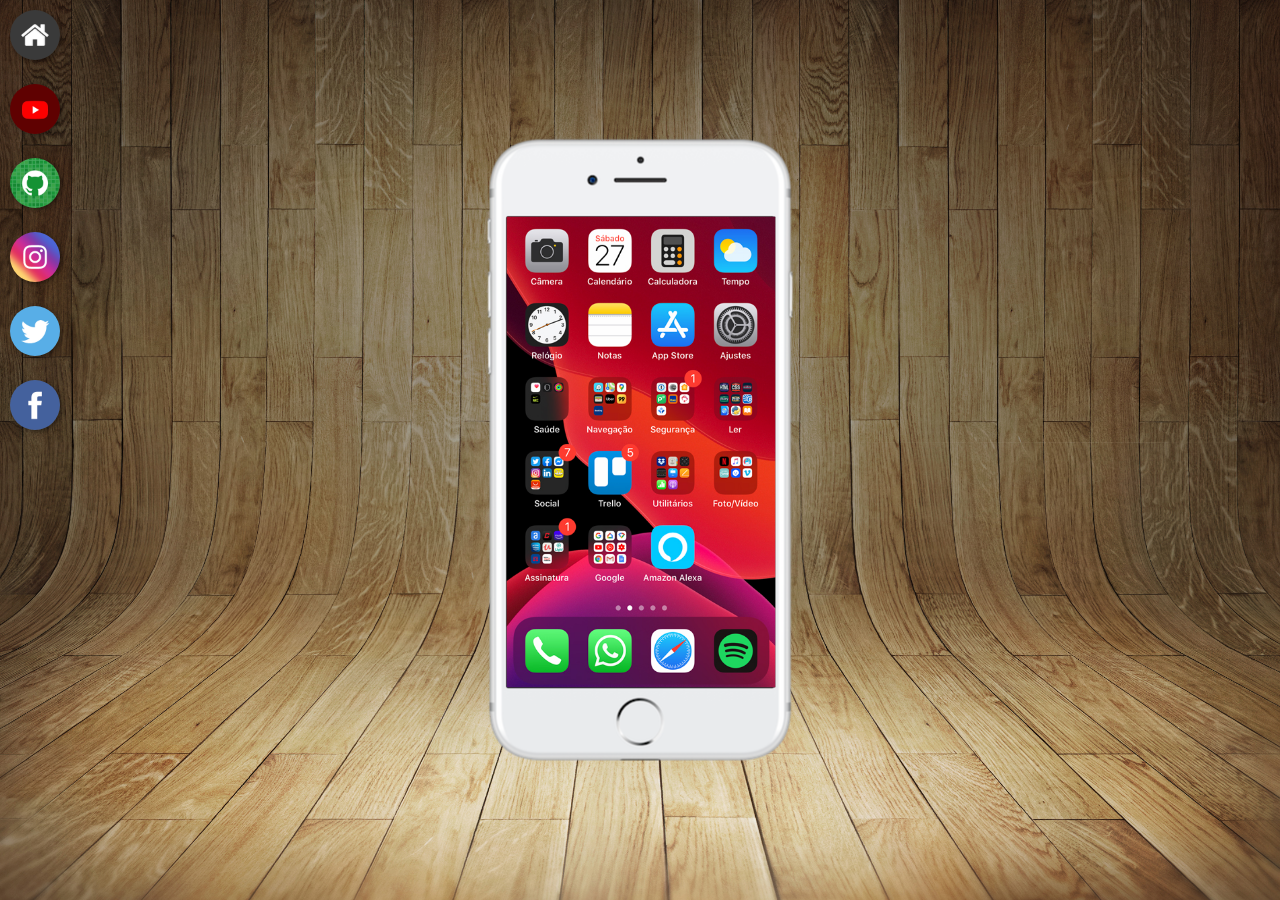
<file: index.html>
<!DOCTYPE html>
<html lang="pt-br">
<head>
    <meta charset="UTF-8">
    <meta http-equiv="X-UA-Compatible" content="IE=edge">
    <meta name="viewport" content="width=device-width, initial-scale=1.0">
    <title>Projeto Redes Sociais </title>
    <link rel="shortcut icon" href="favicon.ico" type="image/x-icon">
    <link rel="stylesheet" href="estilos/style.css">
</head>
<body>
    <main>
        <section id="telefone">
            <iframe src="home.html" name="tela" id="tela" frameborder="0">
                Seu navegador nao é compativel com isso 
            </iframe>
        </section>
        
        <section id="redes-sociais">
          <a href="#" target="tela"><img src="imagens/logo-home.jpg" alt="Home"></a><br>
          <a href="#" target="tela"><img src="imagens/logo-youtube.jpg" alt="YouTube"></a><br>
          <a href="https://github.com/alexandrepapas" target="tela"><img src="imagens/logo-github.jpg" alt="GitHub"></a><br>
          <a href="https://www.instagram.com/alexandrepapas/" target="tela"><img src="imagens/logo-instagram.jpg" alt="Instagram"></a><br>
          <a href="https://twitter.com/alexandrepapasj" target="tela"><img src="imagens/logo-twitter.jpg" alt="Twiter"></a><br>
          <a href="#" target="tela"><img src="imagens/logo-facebook.jpg" alt="Facebook"></a><br>



        </section>
    </main>
</body>
</html>
</file>
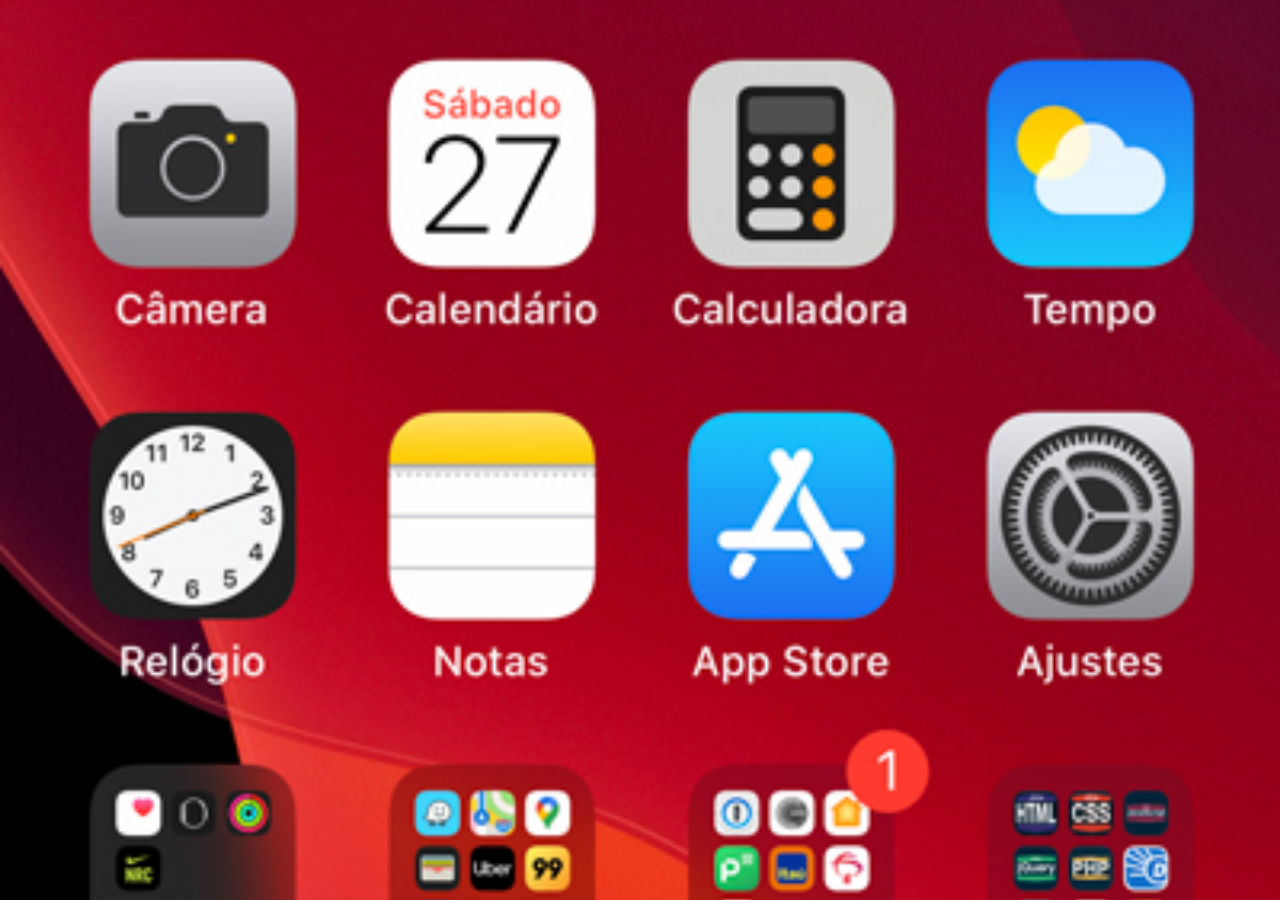
<file: home.html>
<!DOCTYPE html>
<html lang="en">
<head>
    <meta charset="UTF-8">
    <meta http-equiv="X-UA-Compatible" content="IE=edge">
    <meta name="viewport" content="width=device-width, initial-scale=1.0">
    <title>Home</title>
</head>
<style>

    *{
        margin: 0px;
        padding: 0px;
    }

    body{
        width: 100vw;
        height: 100vh;
        background: black url(imagens/tela-home.jpg) no-repeat
        top center; 
        background-size:cover;
    }




</style>



<body>
    


</body>
</html>
</file>
<file: estilos/style.css>
@charset "UTF-8";


*{

    margin: 0;
    padding: 0;
    font-family: Arial, Helvetica, sans-serif;
}

html,body{
    height: 100vh;
    width: 100vw;
}

main{
    height: 100vh;
    position: relative;


}
    body{
        background: url('../imagens/fundo-madeira.jpg')no-repeat
        top center;
        background-attachment:fixed;
        background-size:cover ;
        
    }

section#telefone{
    position: absolute;
    top: 50%;
    left:50%;
    transform: translate(-50%, -50%);
    
    height: 627px;
    width: 311px;

    background: url('../imagens/frame-iphone.png')no-repeat;
}


iframe#tela{
    position: relative;
    top: 80px;
    left: 22px;
    
    width: 269px;
    height: 471px;
}

section#redes-sociais img{
    width: 50px;
    margin: 10px;
    border-radius: 50%;
    box-shadow: 2px 2px  5px rgba(0,0,0,0.405);
    box-sizing: border-box;



}
section#redes-sociais img:hover{

    border: 2px solid rgba(225, 225, 225, 0.637);
    transform: translate(-3px,-10px);
    box-shadow: 5px 5px 10px black;
    transition: transform 0.9s, border 1s;



}
</file>
